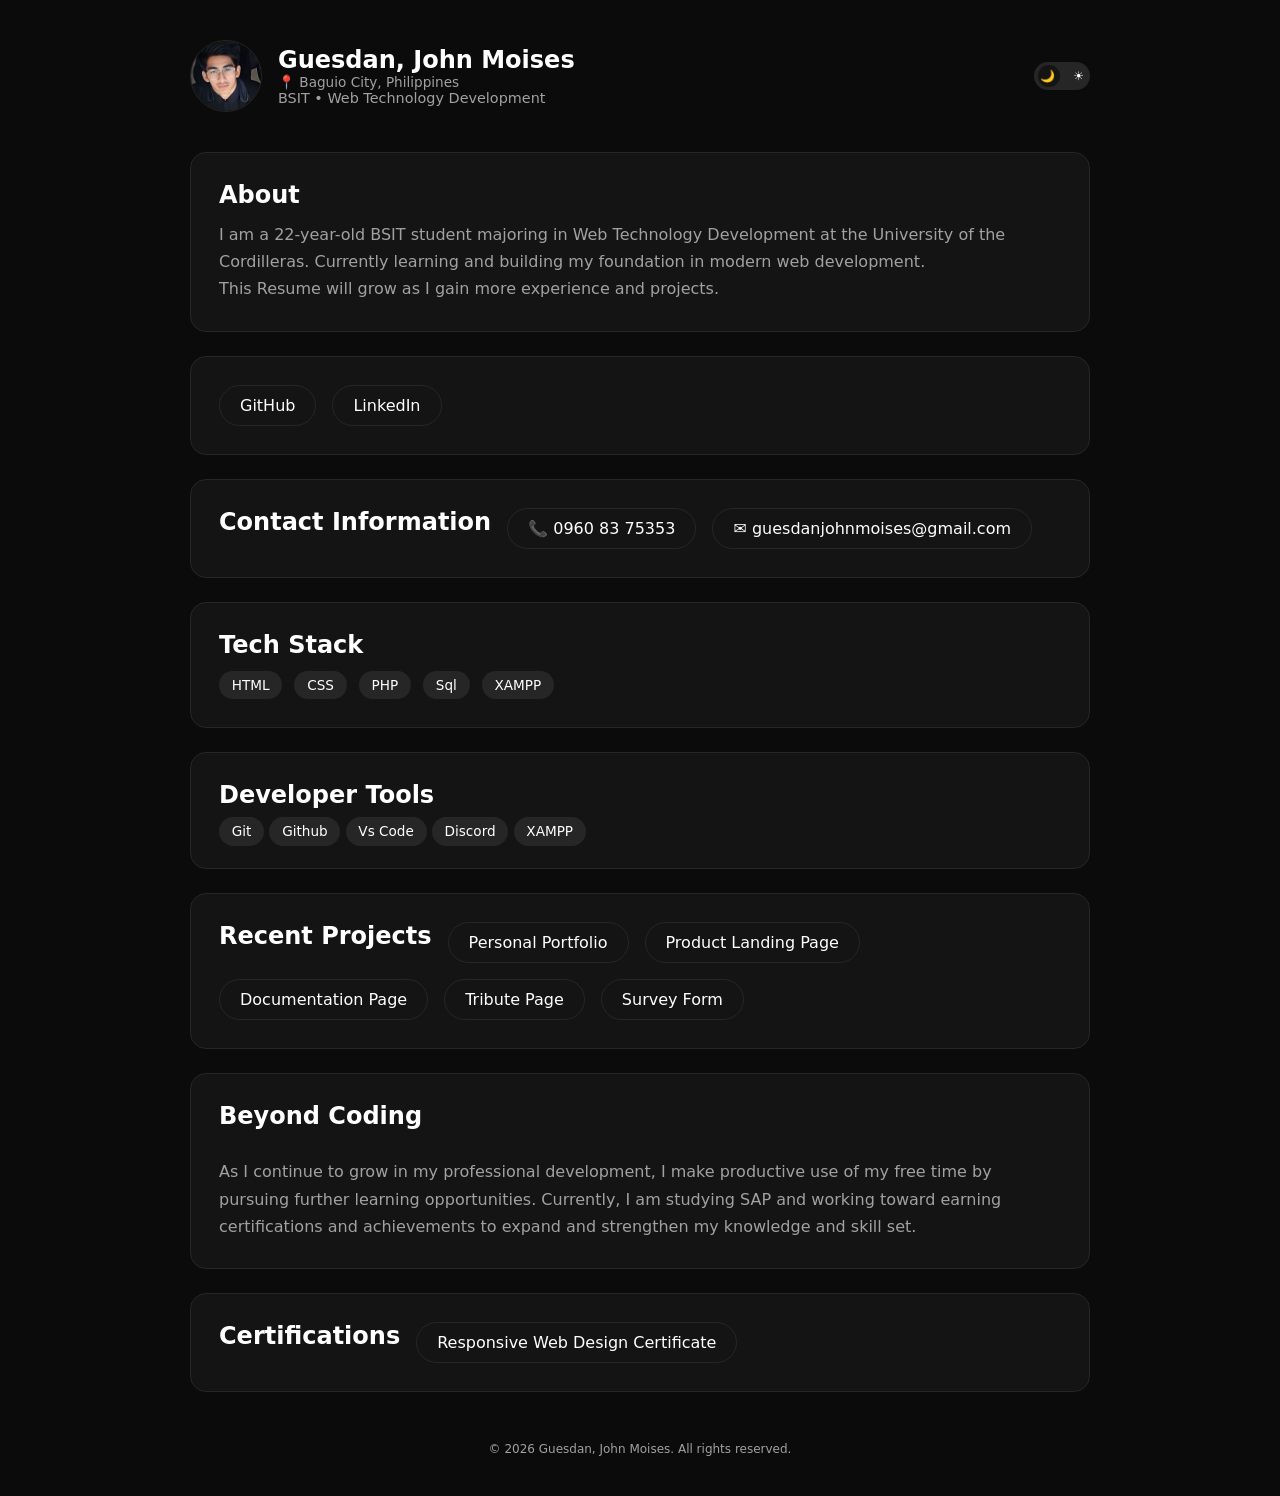
<file: index.html>
<!DOCTYPE html>
<html lang="en">
<head>
  <meta charset="UTF-8" />
  <meta name="viewport" content="width=device-width, initial-scale=1.0"/>
  <title>Guesdan | Resume</title>
  <link rel="stylesheet" href="style.css">
</head>
<body>

  <!-- Header -->
  <header class="hero">
    <div class="hero-left">
      <img src="profile.jpg" alt="Guesdan profile" class="avatar">
      <div>
        <h1>Guesdan, John Moises</h1>
        <p class="location">📍 Baguio City, Philippines</p>
        <p class="role">BSIT • Web Technology Development</p>
      </div>
    </div>

    <div class="theme-toggle" onclick="toggleTheme()">
      <span class="icon moon">🌙</span>
      <span class="icon sun">☀️</span>
      <div class="switch"></div>
    </div>    
  </header>

  <!-- Main Content -->
  <main class="content">

    <!-- About Card -->
    <section class="card">
      <h2>About</h2>
      <p>
        I am a 22-year-old BSIT student majoring in Web Technology Development
        at the University of the Cordilleras. Currently learning and building
        my foundation in modern web development.
      </p>
      <p class="muted">
        This Resume will grow as I gain more experience and projects.
      </p>
    </section>

    <!-- Links Card -->
<section class="card actions">
  <a href="https://github.com/guesdanjohnmoises" target="_blank" class="btn">
    GitHub
  </a>

  <a href="https://www.linkedin.com/in/john-moises-guesdan-341a893a2/" 
     target="_blank" 
     class="btn">
    LinkedIn
  </a>
</section>

<!-- Contact Card -->
<section class="card actions">
  <h2>Contact Information</h2>

  <a href="tel:09494720480" class="btn">
    📞 0960 83 75353
  </a>

  <a href="mailto:guesdanjohnmoises@gmail.com" class="btn">
    ✉️ guesdanjohnmoises@gmail.com
  </a>
</section>

<!-- Tech Stack Card -->
<section class="card">
  <h2>Tech Stack</h2>

  <div class="tags">
    <span class="tag">HTML</span>
    <span class="tag">CSS</span>
    <span class="tag">PHP</span>
    <span class="tag">Sql</span>
    <span class="tag">XAMPP</span>
  </div>
</section>

<section class="card">
  <h2>Developer Tools</h2>
  <span class="tag">Git</span>
  <span class="tag">Github</span>
  <span class="tag">Vs Code</span>
  <span class="tag">Discord</span>
  <span class="tag">XAMPP</span>
</section>

<!-- Recent Projects Card -->
<section class="card actions">
  <h2>Recent Projects</h2>

  <a href="https://portfolio-one-sigma-9qxobrwvst.vercel.app/" 
     target="_blank" 
     class="btn">
    Personal Portfolio
  </a>

  <a href="https://product-landing-page-chi-two.vercel.app/" 
     target="_blank" 
     class="btn">
    Product Landing Page
  </a>

  <a href="https://documentationpage-five.vercel.app/" 
     target="_blank" 
     class="btn">
    Documentation Page
  </a>

  <a href="https://tributepage-eta.vercel.app/" 
     target="_blank" 
     class="btn">
    Tribute Page
  </a>

  <a href="https://survey-form-indol.vercel.app/" 
     target="_blank" 
     class="btn">
    Survey Form
  </a>
</section>

<section class="card actions">
  <h2>Beyond Coding</h2>
  <p> As I continue to grow in my professional development, I make productive use of my free time by pursuing further learning opportunities. 
    Currently, I am studying SAP and working toward earning certifications and achievements to expand and strengthen my knowledge and skill set.</p>
</section>

<section class="card actions">
  <h2>Certifications</h2>
  <a 
    href="https://www.freecodecamp.org/certification/fcc-5d1f7e33-542a-4af9-9ee8-4068c925df0a/responsive-web-design"
    target="_blank"
    class="btn"
  >
    Responsive Web Design Certificate
  </a>
</section>

  </main>

  <footer>
    © 2026 Guesdan, John Moises. All rights reserved.


  </footer>

  <script>
    function toggleTheme() {
      document.body.classList.toggle("light");
    }
  </script>

</body>
</html>
</file>
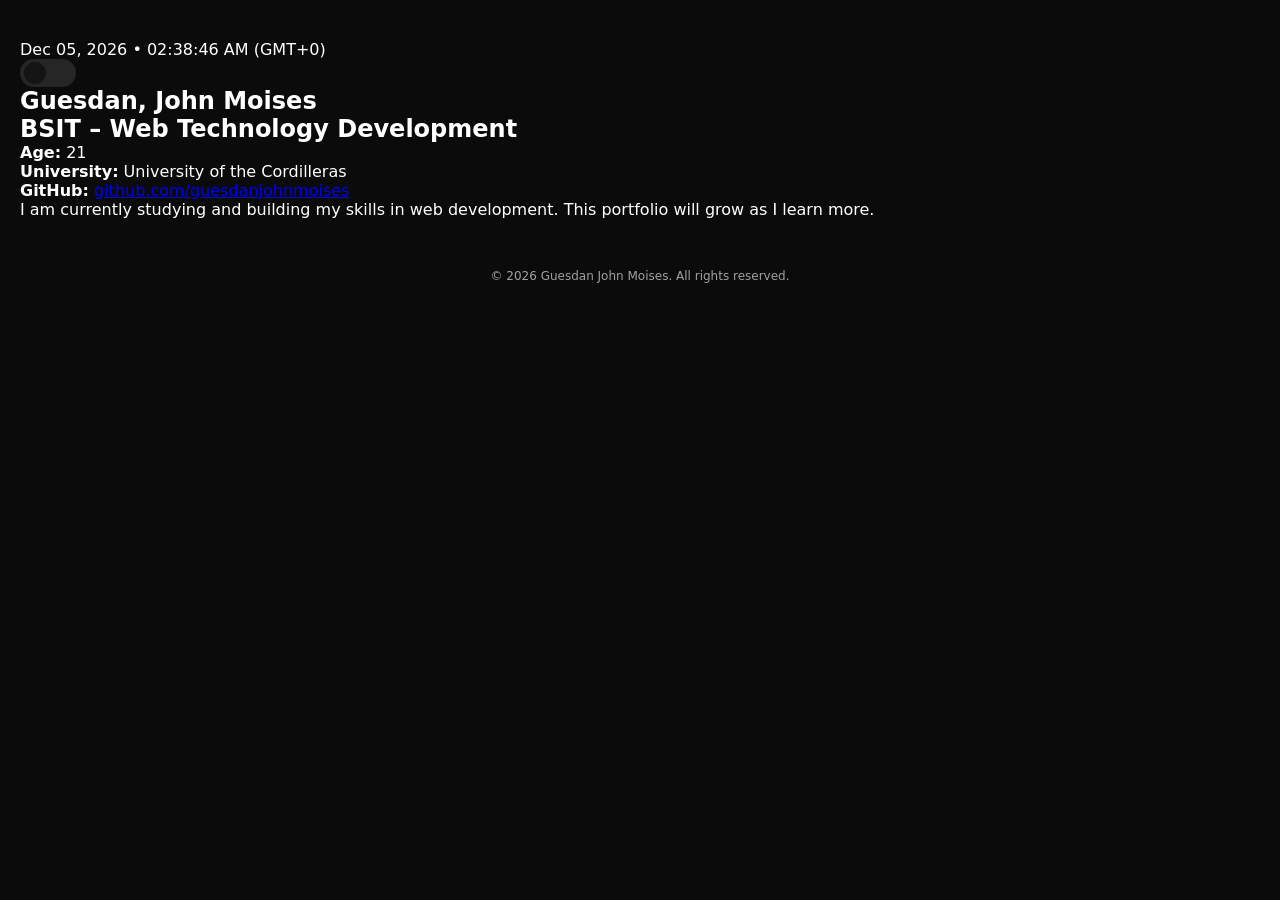
<file: portfolio.html>
<!DOCTYPE html>
<html lang="en">
<head>
  <meta charset="UTF-8" />
  <meta name="viewport" content="width=device-width, initial-scale=1.0" />
  <title>Guesdan John Moises | Portfolio</title>

  <!-- CSS -->
  <link rel="stylesheet" href="style.css">
</head>

<body>

  <header>
    <div></div>

    <div class="header-right">
      <span id="local-time" class="local-time"></span>

      <div class="theme-toggle" onclick="toggleTheme()">
        <div class="switch"></div>
      </div>
    </div>
  </header>

  <main>
    <h1>Guesdan, John Moises</h1>
    <h2>BSIT – Web Technology Development</h2>

    <div class="info">
      <p><strong>Age:</strong> 21</p>
      <p><strong>University:</strong> University of the Cordilleras</p>
      <p>
        <strong>GitHub:</strong>
        <a href="https://github.com/guesdanjohnmoises" target="_blank">
          github.com/guesdanjohnmoises
        </a>
      </p>
      <p>
        I am currently studying and building my skills in web development.
        This portfolio will grow as I learn more.
      </p>
    </div>
  </main>

  <footer>
    © 2026 Guesdan John Moises. All rights reserved.
  </footer>

  <!-- JavaScript -->
  <script src="script.js"></script>
</body>
</html>
</file>
<file: style.css>
:root {
  --bg: #0b0b0b;
  --card: #141414;
  --text: #ffffff;
  --muted: #a1a1a1;
  --border: #262626;
  --accent: #3b82f6;
}

body.light {
  --bg: #f4f4f5;
  --card: #ffffff;
  --text: #0b0b0b;
  --muted: #525252;
  --border: #e5e7eb;
  --accent: #2563eb;
}

* {
  margin: 0;
  padding: 0;
  box-sizing: border-box;
  font-family: Inter, system-ui, sans-serif;
}

body {
  background: var(--bg);
  color: var(--text);
  min-height: 100vh;
  padding: 40px 20px;
  transition: 0.3s ease;
}

/* Hero */
.hero {
  max-width: 900px;
  margin: auto;
  display: flex;
  justify-content: space-between;
  align-items: center;
  margin-bottom: 40px;
}

.hero-left {
  display: flex;
  gap: 16px;
  align-items: center;
}

.avatar {
  width: 72px;
  height: 72px;
  border-radius: 50%;
  object-fit: cover;
  border: 1px solid var(--border);
}

h1 {
  font-size: 1.5rem;
}

.location {
  font-size: 0.85rem;
  color: var(--muted);
}

.role {
  font-size: 0.9rem;
  color: var(--muted);
}

/* Toggle */
.theme-toggle {
  width: 56px;
  height: 28px;
  background: var(--border);
  border-radius: 999px;
  position: relative;
  cursor: pointer;
  display: flex;
  align-items: center;
  justify-content: space-between;
  padding: 0 6px;
}

.theme-toggle .icon {
  font-size: 12px;
  z-index: 2;
}

.switch {
  width: 22px;
  height: 22px;
  background: var(--card);
  border-radius: 50%;
  position: absolute;
  top: 3px;
  left: 4px;
  transition: 0.3s ease;
  z-index: 1;
}

body.light .switch {
  transform: translateX(26px);
}

/* Content */
.content {
  max-width: 900px;
  margin: auto;
  display: grid;
  gap: 24px;
}

.card {
  background: var(--card);
  border: 1px solid var(--border);
  border-radius: 16px;
  padding: 28px;
}

.card h2 {
  margin-bottom: 12px;
}

.card p {
  line-height: 1.7;
  color: var(--muted);
}

.actions {
  display: flex;
  gap: 1rem;
  flex-wrap: wrap;
}

.btn {
  text-decoration: none;
  color: var(--text);
  border: 1px solid var(--border);
  padding: 10px 20px;
  border-radius: 999px;
  transition: 0.3s ease;
}

.btn:hover {
  background: var(--accent);
  border-color: var(--accent);
  color: white;
}

footer {
  margin-top: 50px;
  text-align: center;
  font-size: 0.75rem;
  color: var(--muted);
}

.tags {
  display: flex;
  gap: 0.75rem;
  flex-wrap: wrap;
  margin-top: 0.75rem;
}

.tag {
  padding: 0.4rem 0.8rem;
  border-radius: 999px;
  background: rgba(255, 255, 255, 0.08);
  font-size: 0.85rem;
}
</file>
